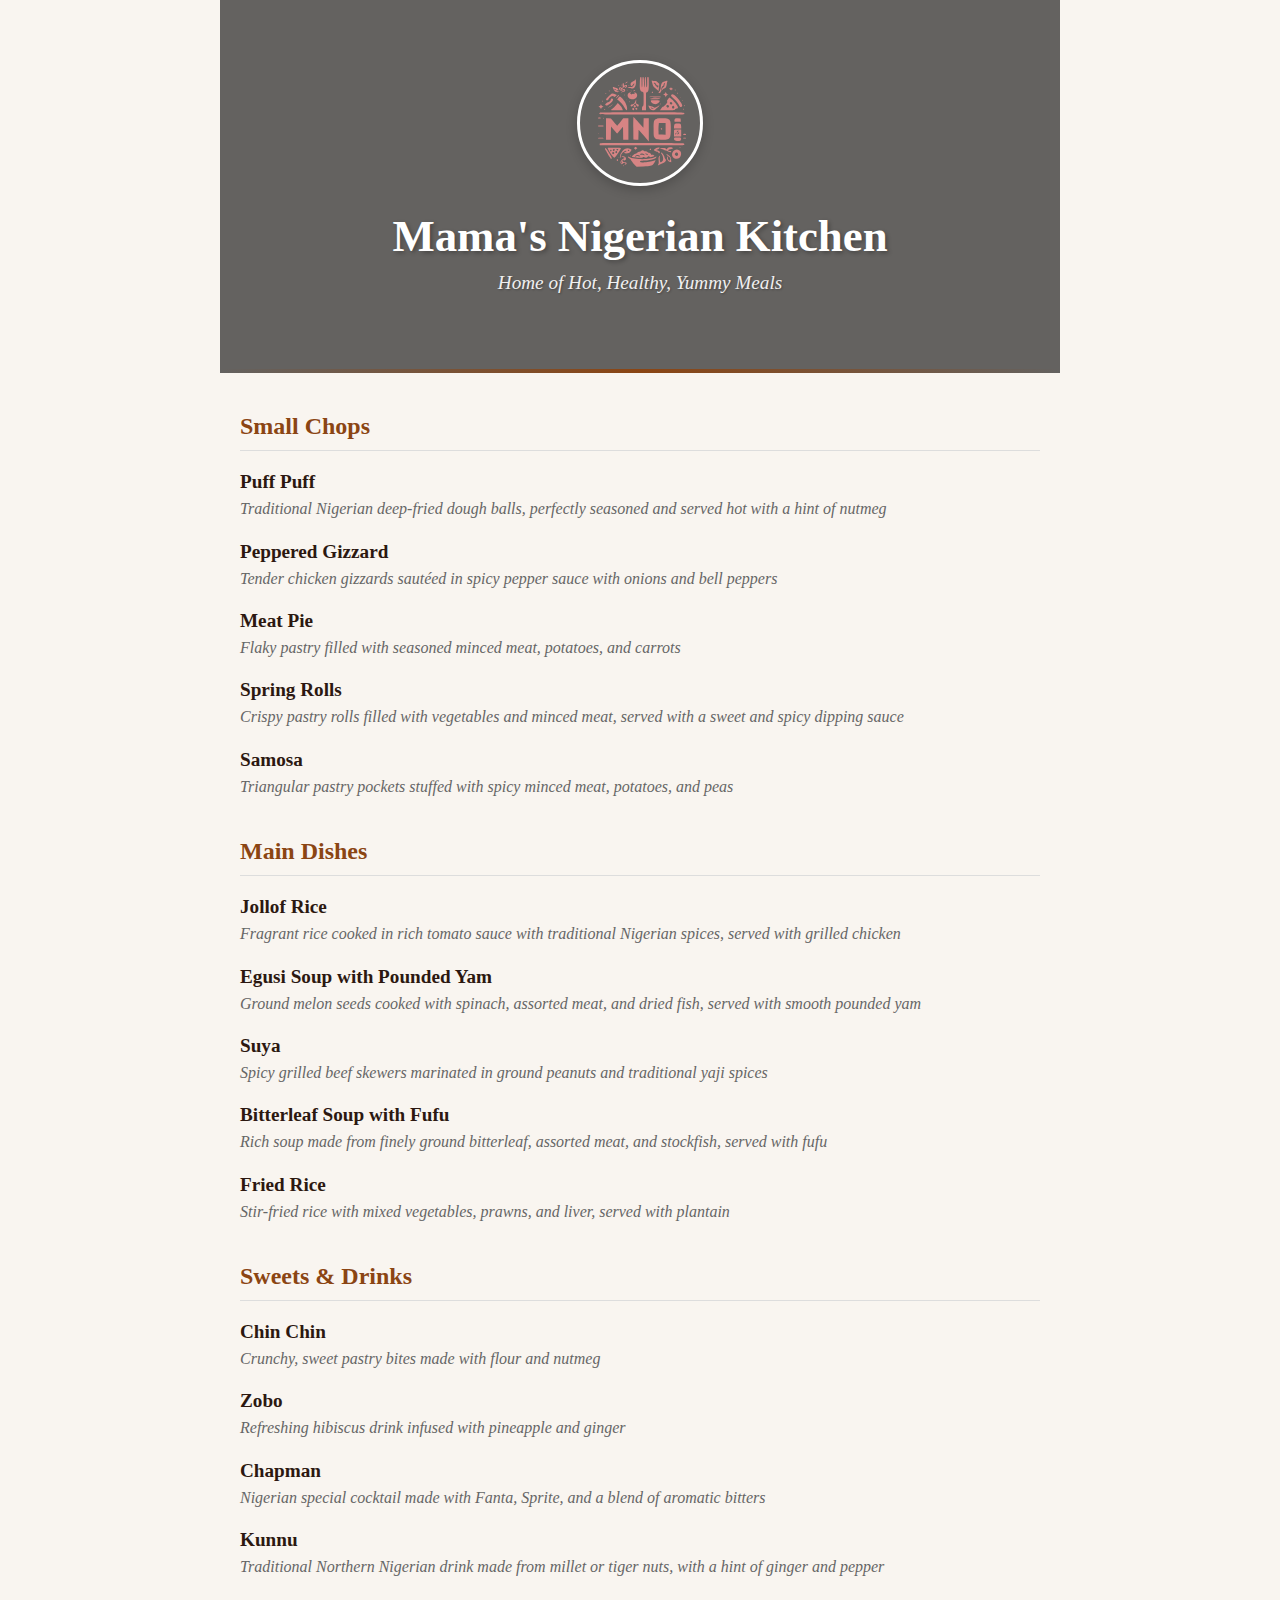
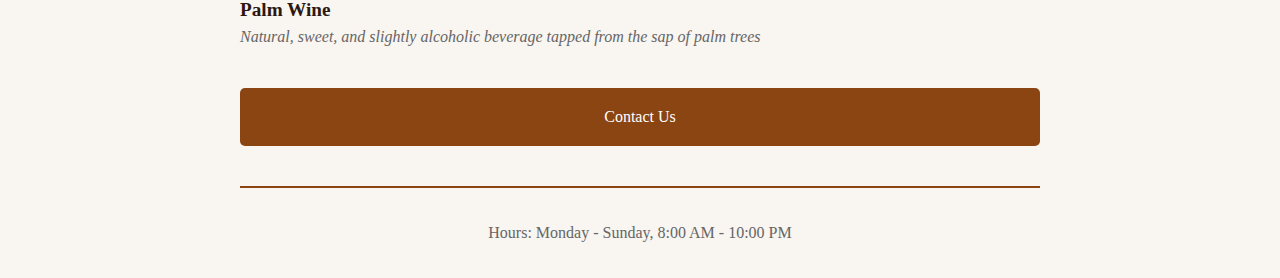
<file: indexMenu.html>
<!DOCTYPE html>
<html lang="en">
  <head>
    <meta charset="UTF-8" />
    <meta name="viewport" content="width=device-width, initial-scale=1.0" />
    <title>Mama's Nigerian Kitchen</title>
    <link rel="icon" href="/files/lg1.jpeg" type="image/x-icon" />

    <!-- CSS -->
    <style>
      body {
        font-family: "Georgia", serif;
        max-width: 800px;
        margin: 0 auto;
        padding: 20px;
        background-color: #f9f5f0;
        color: #2c1810;
      }

      header {
        text-align: center;
        padding: 60px 0;
        margin: -20px -20px 40px -20px;
        position: relative;
        background: linear-gradient(rgba(0, 0, 0, 0.6), rgba(0, 0, 0, 0.6)),
          url("https://images.unsplash.com/photo-1504674900247-0877df9cc836?auto=format&fit=crop&q=80&w=1200")
            center/cover;
        color: white;
        border-bottom: none;
      }

      header::after {
        content: "";
        position: absolute;
        bottom: 0;
        left: 0;
        right: 0;
        height: 4px;
        background: linear-gradient(90deg, transparent, #8b4513, transparent);
      }

      .logo {
        width: 120px;
        height: 120px;
        border-radius: 50%;
        object-fit: cover;
        margin-bottom: 20px;
        border: 3px solid #fff;
        box-shadow: 0 4px 12px rgba(0, 0, 0, 0.2);
        position: relative;
        z-index: 1;
      }

      header h1 {
        font-size: 2.8em;
        color: white;
        margin: 0;
        text-shadow: 2px 2px 4px rgba(0, 0, 0, 0.3);
      }

      .tagline {
        font-style: italic;
        color: #f0f0f0;
        margin-top: 10px;
        font-size: 1.2em;
        text-shadow: 1px 1px 2px rgba(0, 0, 0, 0.3);
      }

      section {
        margin-bottom: 40px;
      }

      h2 {
        color: #8b4513;
        border-bottom: 1px solid #ddd;
        padding-bottom: 10px;
        margin-bottom: 20px;
      }

      ul {
        list-style: none;
        padding: 0;
      }

      li {
        margin-bottom: 20px;
      }

      .dish-name {
        font-weight: bold;
        font-size: 1.2em;
        color: #2c1810;
        margin-bottom: 5px;
      }

      .dish-description {
        color: #666;
        font-style: italic;
        line-height: 1.4;
      }

      .contact-link {
        display: block;
        text-align: center;
        margin-top: 40px;
        padding: 20px;
        background-color: #8b4513;
        color: white;
        text-decoration: none;
        border-radius: 5px;
        transition: background-color 0.3s ease;
      }

      .contact-link:hover {
        background-color: #6b3410;
      }

      footer {
        text-align: center;
        margin-top: 40px;
        padding-top: 20px;
        border-top: 2px solid #8b4513;
        color: #666;
      }
    </style>
  </head>

  <body>
    <header>
      <img src="/files/logo3.svg" alt="Brand logo" class="logo" />
      <h1>Mama's Nigerian Kitchen</h1>
      <!-- <p class="tagline">Authentic Nigerian Flavors in Every Bite</p> -->
      <p class="tagline">Home of Hot, Healthy, Yummy Meals</p>
    </header>

    <main>
      <section>
        <h2>Small Chops</h2>
        <ul>
          <li>
            <div class="dish-name">Puff Puff</div>
            <div class="dish-description">
              Traditional Nigerian deep-fried dough balls, perfectly seasoned
              and served hot with a hint of nutmeg
            </div>
          </li>
          <li>
            <div class="dish-name">Peppered Gizzard</div>
            <div class="dish-description">
              Tender chicken gizzards sautéed in spicy pepper sauce with onions
              and bell peppers
            </div>
          </li>
          <li>
            <div class="dish-name">Meat Pie</div>
            <div class="dish-description">
              Flaky pastry filled with seasoned minced meat, potatoes, and
              carrots
            </div>
          </li>
          <li>
            <div class="dish-name">Spring Rolls</div>
            <div class="dish-description">
              Crispy pastry rolls filled with vegetables and minced meat, served
              with a sweet and spicy dipping sauce
            </div>
          </li>
          <li>
            <div class="dish-name">Samosa</div>
            <div class="dish-description">
              Triangular pastry pockets stuffed with spicy minced meat,
              potatoes, and peas
            </div>
          </li>
        </ul>
      </section>

      <section>
        <h2>Main Dishes</h2>
        <ul>
          <li>
            <div class="dish-name">Jollof Rice</div>
            <div class="dish-description">
              Fragrant rice cooked in rich tomato sauce with traditional
              Nigerian spices, served with grilled chicken
            </div>
          </li>
          <li>
            <div class="dish-name">Egusi Soup with Pounded Yam</div>
            <div class="dish-description">
              Ground melon seeds cooked with spinach, assorted meat, and dried
              fish, served with smooth pounded yam
            </div>
          </li>
          <li>
            <div class="dish-name">Suya</div>
            <div class="dish-description">
              Spicy grilled beef skewers marinated in ground peanuts and
              traditional yaji spices
            </div>
          </li>
          <li>
            <div class="dish-name">Bitterleaf Soup with Fufu</div>
            <div class="dish-description">
              Rich soup made from finely ground bitterleaf, assorted meat, and
              stockfish, served with fufu
            </div>
          </li>
          <li>
            <div class="dish-name">Fried Rice</div>
            <div class="dish-description">
              Stir-fried rice with mixed vegetables, prawns, and liver, served
              with plantain
            </div>
          </li>
        </ul>
      </section>

      <section>
        <h2>Sweets & Drinks</h2>
        <ul>
          <li>
            <div class="dish-name">Chin Chin</div>
            <div class="dish-description">
              Crunchy, sweet pastry bites made with flour and nutmeg
            </div>
          </li>
          <li>
            <div class="dish-name">Zobo</div>
            <div class="dish-description">
              Refreshing hibiscus drink infused with pineapple and ginger
            </div>
          </li>
          <li>
            <div class="dish-name">Chapman</div>
            <div class="dish-description">
              Nigerian special cocktail made with Fanta, Sprite, and a blend of
              aromatic bitters
            </div>
          </li>
          <li>
            <div class="dish-name">Kunnu</div>
            <div class="dish-description">
              Traditional Northern Nigerian drink made from millet or tiger
              nuts, with a hint of ginger and pepper
            </div>
          </li>
          <li>
            <div class="dish-name">Palm Wine</div>
            <div class="dish-description">
              Natural, sweet, and slightly alcoholic beverage tapped from the
              sap of palm trees
            </div>
          </li>
        </ul>
      </section>

      <a href="#contact" class="contact-link">Contact Us</a>
    </main>

    <footer>
      <p>Hours: Monday - Sunday, 8:00 AM - 10:00 PM</p>
    </footer>
  </body>
</html>
</file>
